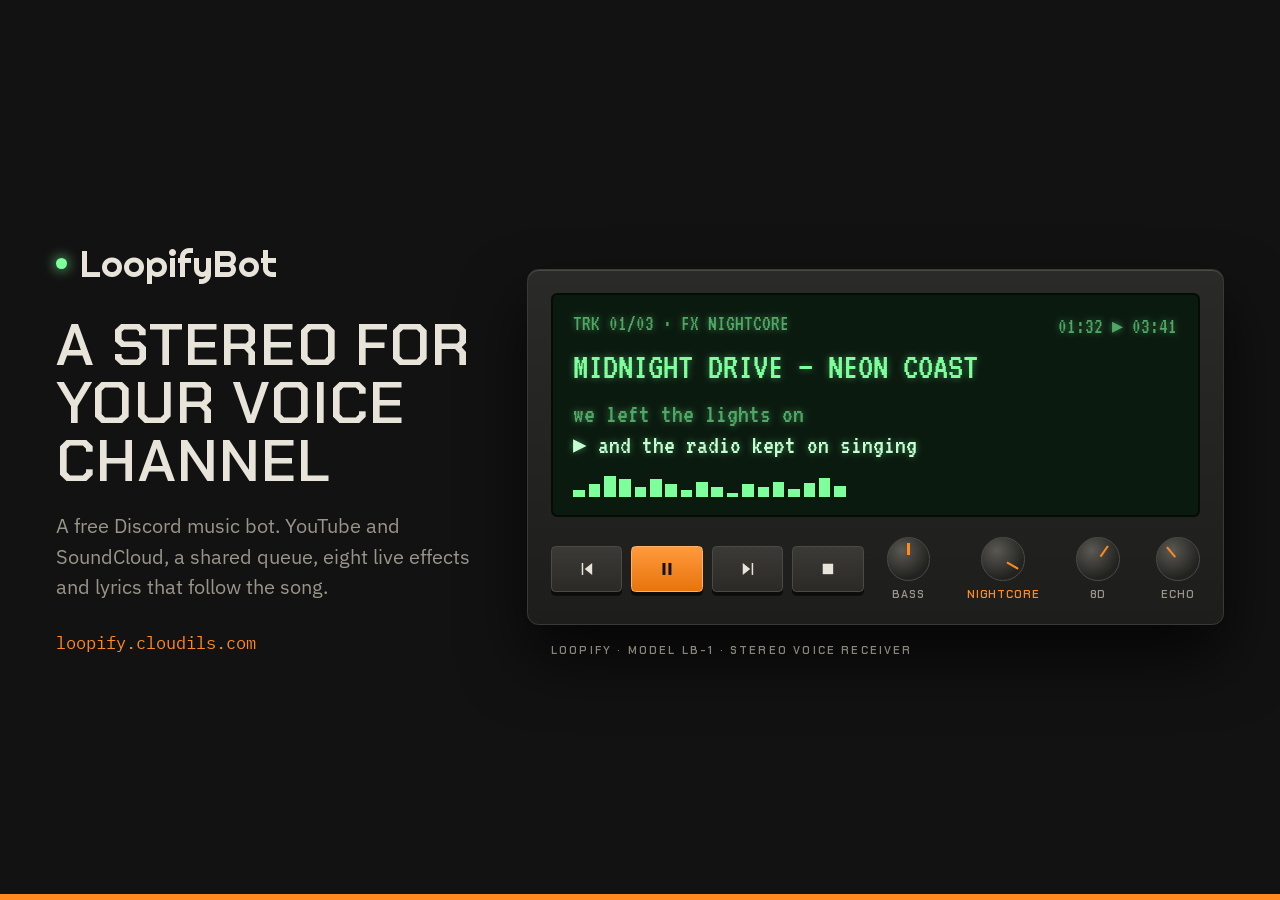
<file: docs/brand/banner.html>
<!doctype html>
<html lang="en">
  <head>
    <meta charset="utf-8" />
    <!--
      One drawing for two images, laid out in viewport units:
        README banner, 1280x640:
          npx -y playwright@1.63.0 screenshot --viewport-size "1280,640" "file:///<absolute path>/docs/brand/banner.html" docs/brand/banner.png
        Share card for the site (Open Graph), 1200x630:
          npx -y playwright@1.63.0 screenshot --viewport-size "1200,630" "file:///<absolute path>/docs/brand/banner.html" site/public/og.png
      Fonts come from site/public/fonts (SIL Open Font License), so the render
      works offline. The songs and lyric lines are invented.
    -->
    <style>
      @font-face { font-family: "Chakra Petch"; src: url("../../site/public/fonts/chakra-petch-600.woff2"); font-weight: 600; }
      @font-face { font-family: "IBM Plex Sans"; src: url("../../site/public/fonts/ibm-plex-sans.woff2"); font-weight: 100 700; }
      @font-face { font-family: "IBM Plex Mono"; src: url("../../site/public/fonts/ibm-plex-mono-400.woff2"); }
      @font-face { font-family: "VT323"; src: url("../../site/public/fonts/vt323-400.woff2"); }
      @font-face { font-family: "Righteous"; src: url("../../site/public/fonts/righteous-400.woff2"); }

      :root {
        --bg: #121212; --line: #2f2e2b; --ink: #e8e4da; --muted: #9a958a; --faint: #8a857b;
        --amber: #ff8a1f; --lcd: #7dff9b; --lcd-dim: #4fa865; --lcd-bg: #0b1a0f;
      }
      * { margin: 0; padding: 0; box-sizing: border-box; }
      html, body { width: 100vw; height: 100vh; overflow: hidden; background: var(--bg); }

      #banner {
        width: 100vw; height: 100vh;
        display: grid; grid-template-columns: 38fr 62fr; align-items: center; gap: 3.4vw;
        padding: 0 4.4vw;
        color: var(--ink); font-family: "IBM Plex Sans", sans-serif;
        border-bottom: 0.5vw solid var(--amber);
      }

      .brand { display: flex; align-items: center; gap: 1vw; font-family: "Righteous"; font-size: 2.9vw; }
      .led { width: 0.85vw; height: 0.85vw; border-radius: 50%; background: var(--lcd); box-shadow: 0 0 1vw var(--lcd); }
      h1 {
        margin: 2.4vw 0 1.6vw;
        font-family: "Chakra Petch"; font-weight: 600; text-transform: uppercase;
        font-size: 4.6vw; line-height: 0.98; letter-spacing: 0.02em;
      }
      .description { font-size: 1.6vw; line-height: 1.5; color: var(--muted); }
      .url { margin-top: 2.2vw; font-family: "IBM Plex Mono"; font-size: 1.35vw; color: var(--amber); }

      .deck {
        position: relative;
        background: linear-gradient(#2a2a28, #1d1d1b);
        border: 1px solid #3a3935; border-radius: 0.9vw;
        padding: 1.8vw;
        box-shadow: inset 0 1px 0 #4a4944, 0 2.6vw 5vw rgba(0, 0, 0, 0.7);
      }
      .lcd {
        background: var(--lcd-bg); border: 0.2vw solid #050c07; border-radius: 0.5vw;
        padding: 1.4vw 1.6vw;
        font-family: "VT323"; color: var(--lcd); text-shadow: 0 0 0.6vw rgba(125, 255, 155, 0.45);
      }
      .meta { display: flex; justify-content: space-between; font-size: 1.7vw; color: var(--lcd-dim); }
      .song { font-size: 3vw; line-height: 1; margin: 0.8vw 0 1vw; }
      .lyrics { font-size: 2.1vw; line-height: 1.15; color: #c4ffd2; }
      .lyrics span { display: block; color: var(--lcd-dim); }
      .vu { display: flex; gap: 0.3vw; height: 1.6vw; align-items: flex-end; margin-top: 1.2vw; }
      .vu i { width: 0.9vw; background: var(--lcd); }

      .controls { display: grid; grid-template-columns: 1fr 1fr; gap: 1.8vw; margin-top: 1.6vw; align-items: center; }
      .keys { display: flex; gap: 0.7vw; }
      .key {
        flex: 1; height: 3.6vw; display: grid; place-items: center;
        background: linear-gradient(#3b3a36, #2b2a27); border: 1px solid #4b4a45; border-radius: 0.35vw;
        box-shadow: 0 0.3vw 0 #0c0c0b;
      }
      .key svg { width: 1.4vw; height: 1.4vw; fill: var(--ink); }
      .key.on { background: linear-gradient(#ff9a3d, #e8740c); border-color: #ffb066; }
      .key.on svg { fill: var(--bg); }
      .knobs { display: flex; justify-content: space-between; }
      .knob { text-align: center; font-family: "Chakra Petch"; font-weight: 600; font-size: 0.85vw; letter-spacing: 0.08em; color: var(--muted); }
      .knob.lit { color: var(--amber); }
      .dial {
        width: 3.4vw; height: 3.4vw; margin: 0 auto 0.5vw; border-radius: 50%; position: relative;
        background: radial-gradient(circle at 35% 30%, #5a5953, #222220 70%); border: 1px solid #4b4a45;
      }
      .dial::after {
        content: ""; position: absolute; left: 50%; top: 0.35vw; width: 0.18vw; height: 1vw; margin-left: -0.09vw;
        background: var(--amber); transform-origin: 50% 1.35vw;
      }
      .lit .dial::after { transform: rotate(120deg); }
      .d2::after { transform: rotate(-40deg); }
      .d3::after { transform: rotate(35deg); }
      .plate {
        position: absolute; left: 1.8vw; bottom: -2.6vw;
        font-family: "Chakra Petch"; font-weight: 600; font-size: 0.85vw; letter-spacing: 0.2em; color: var(--faint);
      }
    </style>
  </head>
  <body>
    <div id="banner">
      <div>
        <div class="brand"><span class="led"></span>LoopifyBot</div>
        <h1>A stereo for your voice channel</h1>
        <p class="description">A free Discord music bot. YouTube and SoundCloud, a shared queue, eight live effects and lyrics that follow the song.</p>
        <p class="url">loopify.cloudils.com</p>
      </div>

      <div class="deck">
        <div class="lcd">
          <div class="meta"><span>TRK 01/03 · FX NIGHTCORE</span><span>01:32 ▸ 03:41</span></div>
          <div class="song">MIDNIGHT DRIVE — NEON COAST</div>
          <div class="lyrics"><span>we left the lights on</span>▸ and the radio kept on singing</div>
          <div class="vu">
            <i style="height:35%"></i><i style="height:62%"></i><i style="height:100%"></i><i style="height:88%"></i>
            <i style="height:50%"></i><i style="height:88%"></i><i style="height:62%"></i><i style="height:35%"></i>
            <i style="height:75%"></i><i style="height:50%"></i><i style="height:20%"></i><i style="height:62%"></i>
            <i style="height:50%"></i><i style="height:75%"></i><i style="height:40%"></i><i style="height:66%"></i>
            <i style="height:90%"></i><i style="height:55%"></i>
          </div>
        </div>
        <div class="controls">
          <div class="keys">
            <span class="key"><svg viewBox="0 0 24 24"><polygon points="19 20 9 12 19 4"/><rect x="5" y="4" width="2" height="16"/></svg></span>
            <span class="key on"><svg viewBox="0 0 24 24"><rect x="6" y="4" width="4" height="16"/><rect x="14" y="4" width="4" height="16"/></svg></span>
            <span class="key"><svg viewBox="0 0 24 24"><polygon points="5 4 15 12 5 20"/><rect x="17" y="4" width="2" height="16"/></svg></span>
            <span class="key"><svg viewBox="0 0 24 24"><rect x="5" y="5" width="14" height="14"/></svg></span>
          </div>
          <div class="knobs">
            <div class="knob"><div class="dial"></div>BASS</div>
            <div class="knob lit"><div class="dial"></div>NIGHTCORE</div>
            <div class="knob"><div class="dial d3"></div>8D</div>
            <div class="knob"><div class="dial d2"></div>ECHO</div>
          </div>
        </div>
        <span class="plate">LOOPIFY · MODEL LB-1 · STEREO VOICE RECEIVER</span>
      </div>
    </div>
  </body>
</html>
</file>
